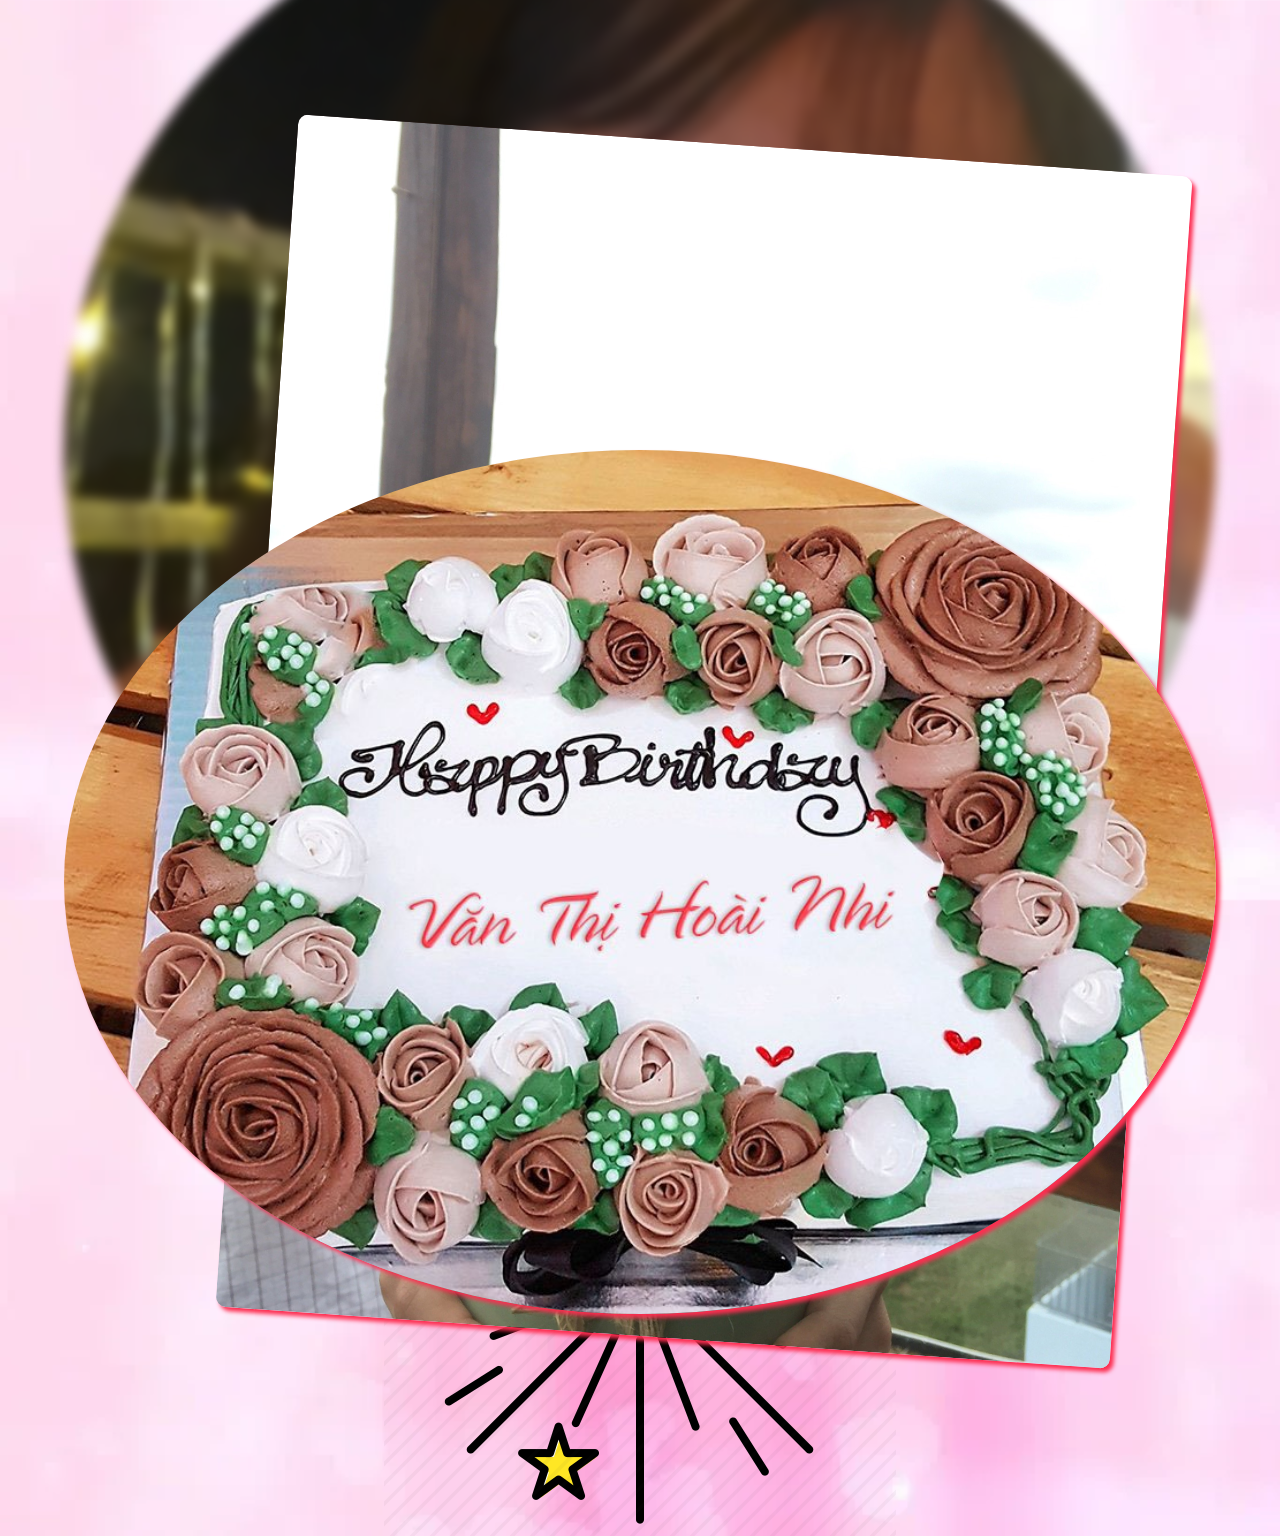
<file: index.html>
<!DOCTYPE html>
<html lang="en">
<head>
    <meta charset="UTF-8">
    <meta http-equiv="X-UA-Compatible" content="IE=edge">
    <meta name="viewport" content="width=device-width, initial-scale=1.0">
    <title>Sinh Nhật Vui Vẻ | Yêu Em ❤️️</title>
    <link rel="stylesheet" href="./style.css">
    <link rel="shortcut icon" href="./icon.jpg" type="image/x-icon">
</head>
<body>
    <img src="./phao01.png" id="phao01" />
    <img src="./phao03.png" id="phao03" />
    <img src="./phao02.png" id="phao02" />
    <img src="./cake.jpg" class="cake" />
    <img src="./new.jpg" class="user01" />
    <img src="./user.jpg" class="user02" />
    <script src="./script.js"></script>
</body>
</html>
</file>
<file: style.css>
* {
    margin: 0;
    padding: 0;
    box-sizing: border-box;
}

@keyframes firework {
    from {
        opacity: 0;
        transform: scale(0);
    } to {
        opacity: 1;
        transform: scale(1);
    }
}

body {
    position: relative;
    width: 100vw;
    height: 100vh;
    background-image: url("./background.jpg");
    background-size: cover;
    display: flex;
    flex-direction: column;
    align-items: center;
    justify-content: space-around;
}

#phao01,
#phao03,
#phao02 {
    width: 40vw;
    animation: firework 2s ease-in-out infinite;
}

@keyframes zoomBlur {
    0% {
        transform: scale(0);
        border-radius: 50%;
        filter: blur(0);
    } 50% {
        transform: scale(1.5);
        filter: blur(0);
    } 100% {
        filter: blur(4px);
    }
}

.user01 {
    z-index: 0;
    position: absolute;
    width: 60vw;
    transform: scale(1.5);
    border-radius: 50%;
    animation: zoomBlur 3s ease-in-out;
    filter: blur(4px);
}

@keyframes pic {
    from {
        transform: scale(2) rotate(4deg);
        filter: blur(4px);
    } to {
        transform: scale(1) rotate(4deg);
        filter: blur(0);
    }
}

.user02 {
    z-index: 1;
    position: absolute;
    top: 16vh;
    left: 20vw;
    width: 70vw;
    transform: rotate(4deg);
    border-radius: 10px;
    box-shadow: 4px 4px 4px rgb(253, 46, 80);
    animation: pic 2s ease-out;
}

@keyframes cake {
    from {
        transform: rotate(-4deg);
    } to {
        transform: rotate(4deg);
    }
}

.cake {
    z-index: 2;
    position: absolute;
    top: 50vh;
    width: 90vw;
    border-radius: 50%;
    box-shadow: 4px 4px 4px rgb(253, 46, 80);
    animation: cake 1s linear infinite alternate;
}
</file>
